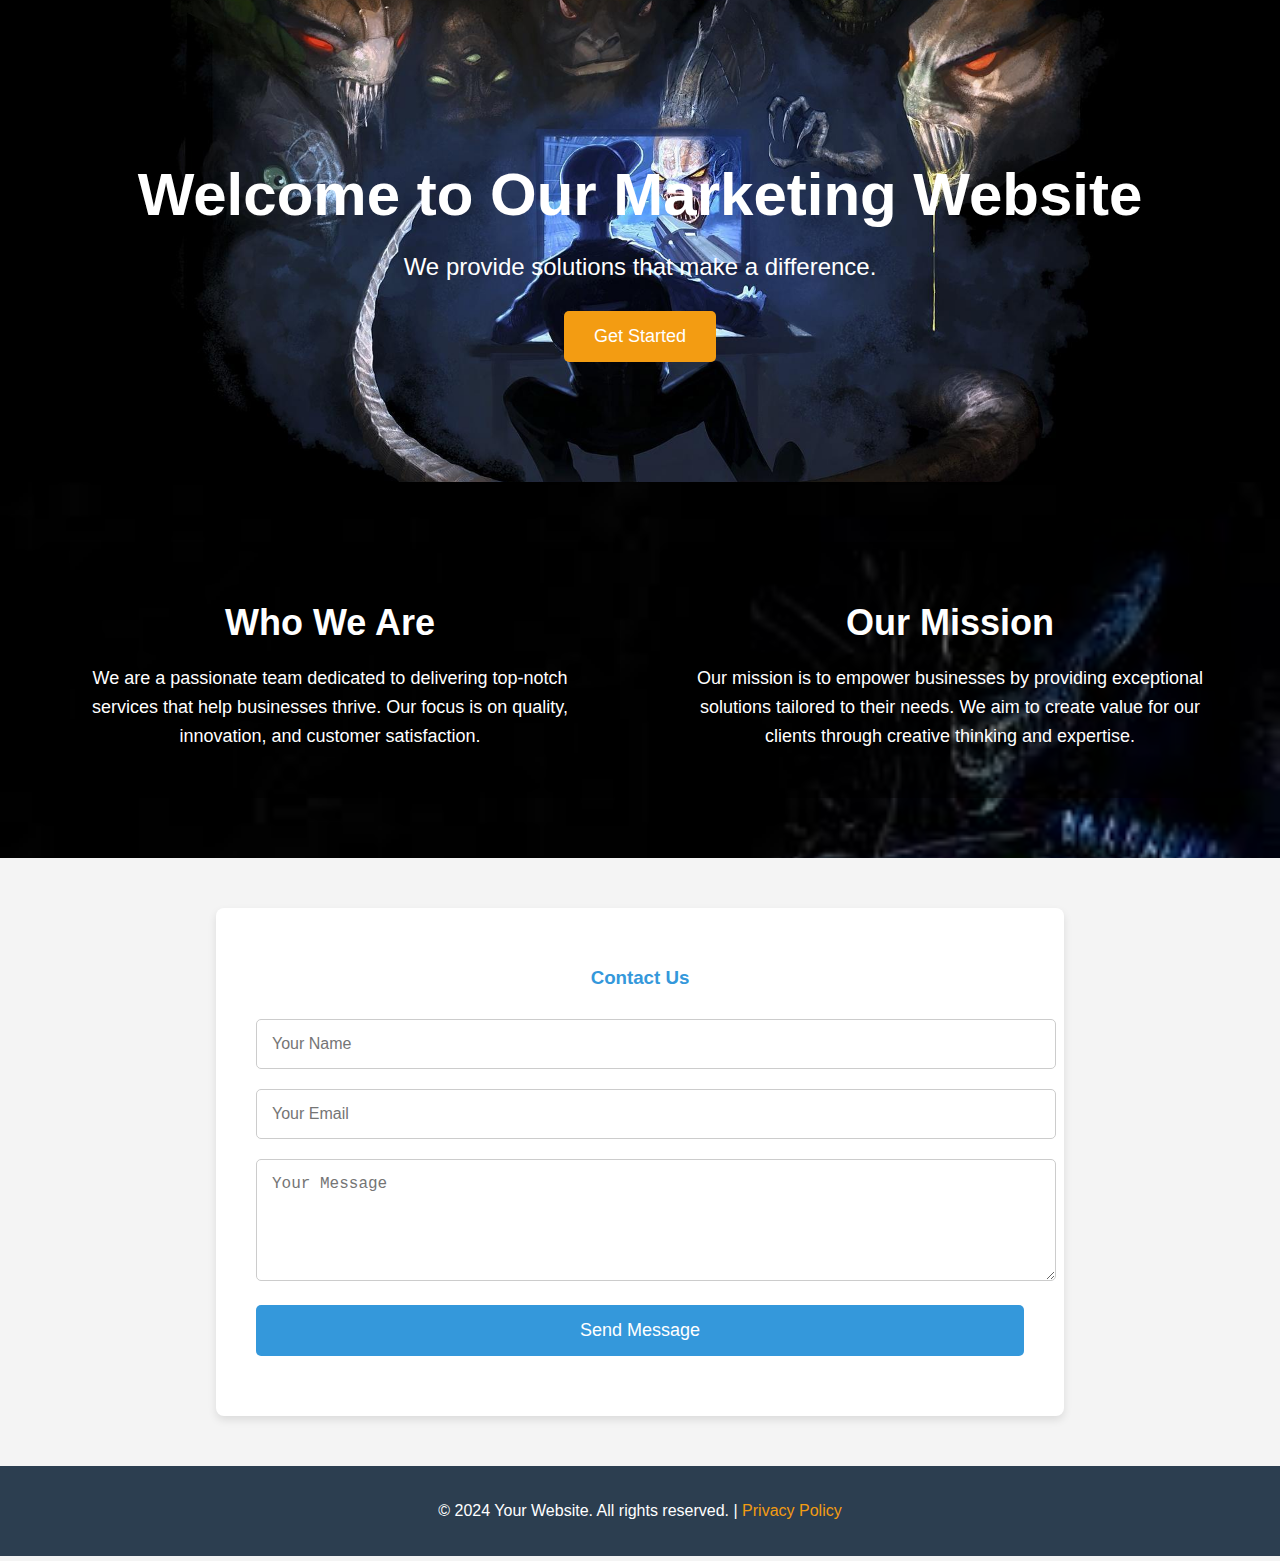
<file: index.html>
<!DOCTYPE html>
<html lang="en">
<head>
  <meta charset="UTF-8">
  <meta name="viewport" content="width=device-width, initial-scale=1.0">
  <meta http-equiv="X-UA-Compatible" content="ie=edge">
  <title>Modern Website</title>
  <style>
    
    body {
      font-family: 'Arial', sans-serif;
      margin: 0;
      padding: 0;
      box-sizing: border-box;
      background-color: #f4f4f4;
      overflow-x: hidden;
      color: #333;
    }

    a {
      text-decoration: none;
      color: inherit;
    }

   
    nav {
      background-color: rgba(0, 0, 0, 0.7); 
      padding: 20px 0;
      position: fixed;
      width: 100%;
      top: 0;
      left: 0;
      z-index: 999;
      opacity: 0;
      animation: fadeInNav 1.5s forwards;
    }

    nav ul {
      list-style-type: none;
      margin: 0;
      padding: 0;
      display: flex;
      justify-content: center;
    }

    nav ul li {
      margin: 0 20px;
    }

    nav ul li a {
      color: white;
      font-size: 18px;
      font-weight: bold;
      text-transform: uppercase;
      transition: color 0.3s;
    }

    nav ul li a:hover {
      color: #f39c12;
    }

    /* Fade In Animation for Navigation */
    @keyframes fadeInNav {
      0% { opacity: 0; }
      100% { opacity: 1; }
    }

   
    .hero {
      background-image: url('image1.jpg');
      background-size: cover;
      background-position: center;
      color: white;
      text-align: center;
      padding: 120px 20px;
      position: relative;
      animation: slideInFromTop 1s ease-out forwards;
    }

   
    @keyframes slideInFromTop {
      0% { transform: translateY(-100%); }
      100% { transform: translateY(0); }
    }

    .hero h1 {
      font-size: 60px;
      margin-bottom: 20px;
      animation: fadeInUp 1.5s ease-out;
    }

    .hero p {
      font-size: 24px;
      margin-bottom: 30px;
      animation: fadeInUp 1.7s ease-out;
    }

    .cta-button {
      padding: 15px 30px;
      background-color: #f39c12;
      color: white;
      font-size: 18px;
      border: none;
      cursor: pointer;
      border-radius: 5px;
      transition: background-color 0.3s;
      animation: fadeInUp 2s ease-out;
    }

    .cta-button:hover {
      background-color: #e67e22;
      transform: scale(1.1);
    }


    @keyframes fadeInUp {
      0% { opacity: 0; transform: translateY(20px); }
      100% { opacity: 1; transform: translateY(0); }
    }


    .about {
      display: flex;
      justify-content: space-between;
      align-items: center;
      padding: 60px 20px;
      background-color: #fff;
      background-image: url('image2.jpg'); 
      background-size: cover;
      background-position: center;
      color: white;
      text-align: center;
      animation: fadeInUp 1.5s ease-out;
    }

    .about div {
      flex: 1;
      margin: 0 20px;
      background-color: rgba(0, 0, 0, 0.5); 
      padding: 30px;
      border-radius: 10px;
    }

    .about h2 {
      font-size: 36px;
      margin-bottom: 20px;
    }

    .about p {
      font-size: 18px;
      line-height: 1.6;
    }

    /* Contact Form */
    .contact-form {
      background-color: #fff;
      padding: 40px;
      box-shadow: 0 4px 8px rgba(0, 0, 0, 0.1);
      margin: 50px auto;
      width: 60%;
      border-radius: 8px;
      animation: fadeInUp 2s ease-out;
    }

    .contact-form h3 {
      text-align: center;
      margin-bottom: 30px;
      color: #3498db;
    }

    .contact-form input,
    .contact-form textarea {
      width: 100%;
      padding: 15px;
      margin-bottom: 20px;
      border: 1px solid #ccc;
      border-radius: 5px;
      font-size: 16px;
    }

    .contact-form input[type="submit"] {
      background-color: #3498db;
      color: white;
      font-size: 18px;
      cursor: pointer;
      border: none;
      transition: background-color 0.3s;
    }

    .contact-form input[type="submit"]:hover {
      background-color: #2980b9;
    }

    /* Footer */
    footer {
      background-color: #2c3e50;
      color: white;
      text-align: center;
      padding: 20px 0;
    }

    footer a {
      color: #f39c12;
      font-size: 16px;
    }

    footer a:hover {
      color: white;
    }

  
    .contact-form input:focus,
    .contact-form textarea:focus {
      border-color: #3498db;
      outline: none;
    }
  </style>
</head>
<body>


  <nav>
    <ul>
      <li><a href="#home">Home</a></li>
      <li><a href="#about">About</a></li>
      <li><a href="#contact">Contact</a></li>
    </ul>
  </nav>

 
  <section class="hero" id="home">
    <h1>Welcome to Our Marketing Website</h1>
    <p>We provide solutions that make a difference.</p>
    <a href="page.html"><button class="cta-button">Get Started</button></a>
  </section>

 
  <section class="about" id="about">
    <div>
      <h2>Who We Are</h2>
      <p>We are a passionate team dedicated to delivering top-notch services that help businesses thrive. Our focus is on quality, innovation, and customer satisfaction.</p>
    </div>
    <div>
      <h2>Our Mission</h2>
      <p>Our mission is to empower businesses by providing exceptional solutions tailored to their needs. We aim to create value for our clients through creative thinking and expertise.</p>
    </div>
  </section>

 
  <section id="contact">
    <div class="contact-form">
      <h3>Contact Us</h3>
      <form>
        <input type="text" placeholder="Your Name" required><br>
        <input type="email" placeholder="Your Email" required><br>
        <textarea placeholder="Your Message" rows="5" required></textarea><br>
        <input type="submit" value="Send Message">
      </form>
    </div>
  </section>

  <footer>
    <p>&copy; 2024 Your Website. All rights reserved. | <a href="#">Privacy Policy</a></p>
  </footer>

</body>
</html>
</file>
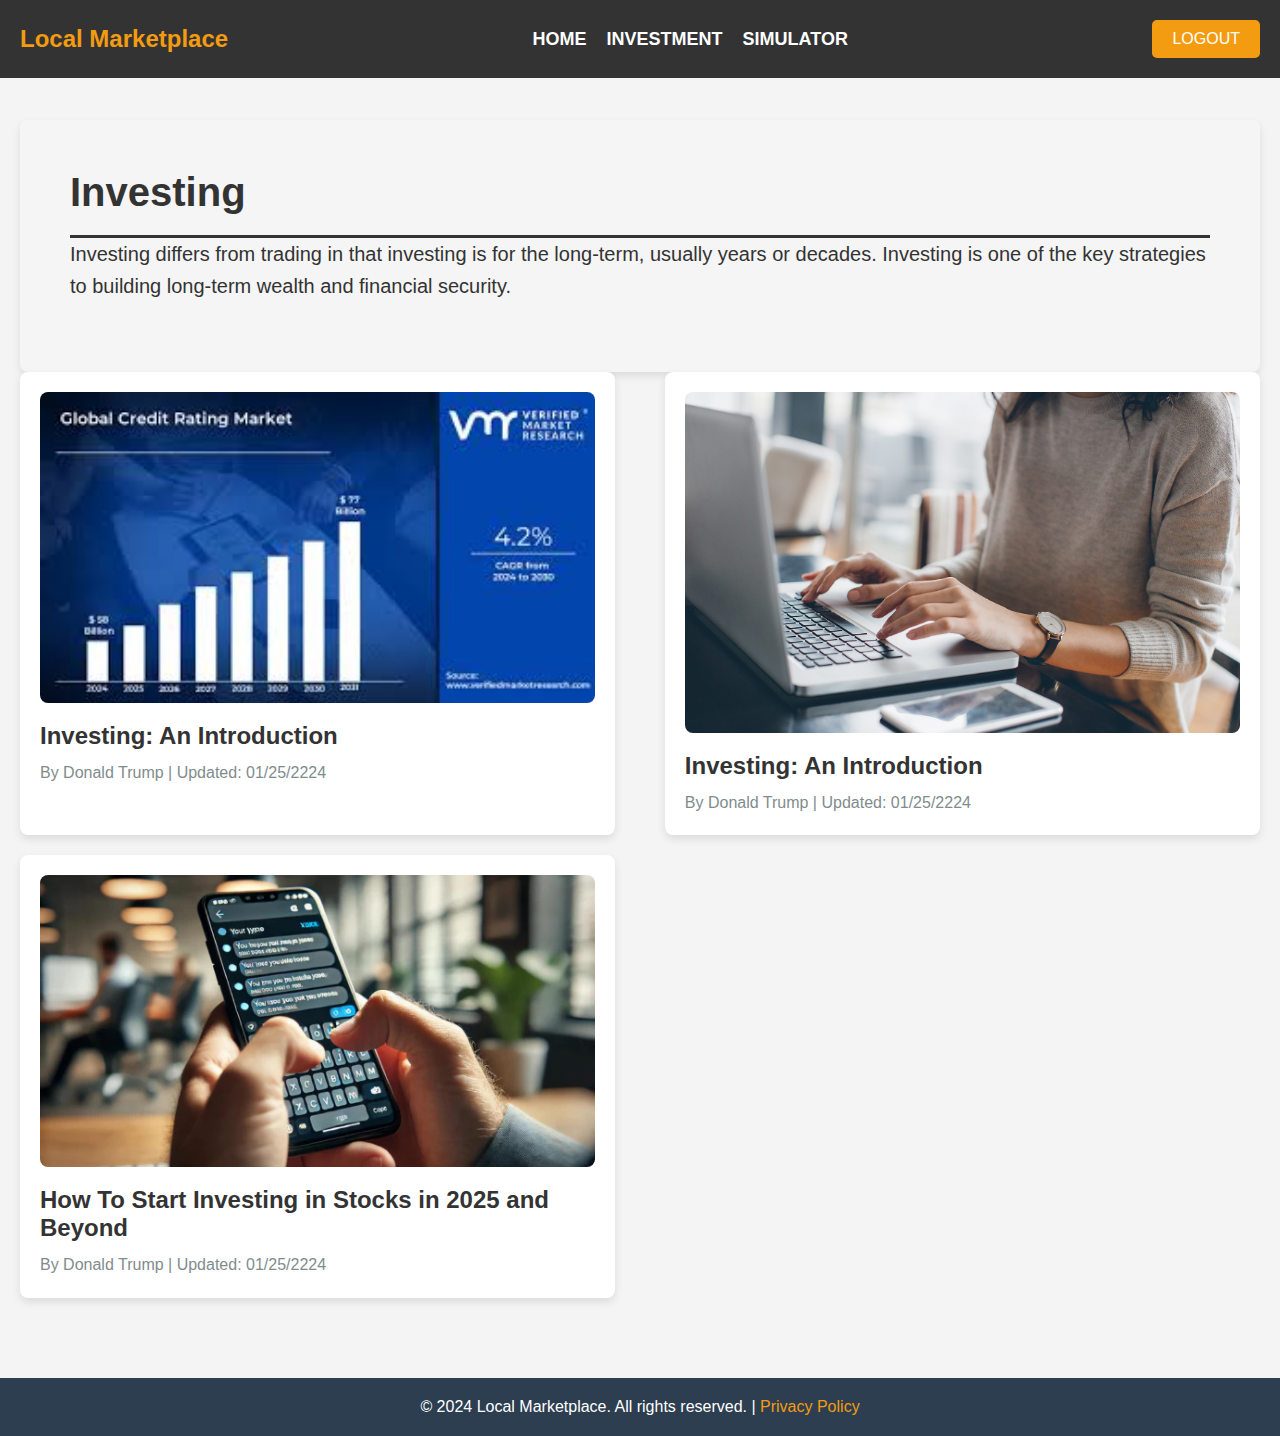
<file: body.html>
<!DOCTYPE html>
<html lang="en">
<head>
  <meta charset="UTF-8">
  <meta name="viewport" content="width=device-width, initial-scale=1.0">
  <meta http-equiv="X-UA-Compatible" content="ie=edge">
  <title>Local Marketplace</title>
  <link rel="stylesheet" href="style.css">
</head>
<body>

  <header>
    <div class="logo">Local Marketplace</div>
    <nav>
      <a href="page.html">Home</a>
      <a href="body.html">Investment</a>
      <a href="simulator.html">Simulator</a>
    </nav>
    <a href="index.html"><button class="cta-button">Logout</button></a>
  </header>

  <div class="main-content">

    <section class="hero" id="home">
      <h1>Investing</h1>
      <hr>
      <p>Investing differs from trading in that investing is for the long-term, usually years or decades. Investing is one of the key strategies to building long-term wealth and financial security.</p>
    </section>

    <section class="section about">
      <img src="market_rate.jpg" alt="Market Rate">
      <h2>Investing: An Introduction</h2>
      <p>By Donald Trump | Updated: 01/25/2224</p>
    </section>

    <section class="section contact">
      <img src="computer.jpg" alt="Computer">
      <h2>Investing: An Introduction</h2>
      <p>By Donald Trump | Updated: 01/25/2224</p>
    </section>

    <section class="section contact1">
      <img src="phone.jpg" alt="Phone">
      <h2>How To Start Investing in Stocks in 2025 and Beyond</h2>
      <p>By Donald Trump | Updated: 01/25/2224</p>
    </section>
  </div>

  <footer>
    <p>&copy; 2024 Local Marketplace. All rights reserved. | <a href="#">Privacy Policy</a></p>
  </footer>

</body>
</html>
</file>
<file: style.css>
* {
        margin: 0;
        padding: 0;
        box-sizing: border-box;
      }
  
      body {
        font-family: 'Arial', sans-serif;
        background-color: #f4f4f4;
      }
  
      a {
        text-decoration: none;
        color: inherit;
      }
  
    
      header {
        background-color: #333;
        color: white;
        padding: 20px;
        display: flex;
        justify-content: space-between;
        align-items: center;
        position: fixed;
        width: 100%;
        top: 0;
        left: 0;
        z-index: 1000;
      }
  
      .logo {
        font-size: 24px;
        font-weight: bold;
        color: #f39c12;
      }
  
      nav {
        display: flex;
        gap: 20px;
      }
  
      nav a {
        color: white;
        font-size: 18px;
        font-weight: bold;
        text-transform: uppercase;
        transition: color 0.3s;
      }
  
      nav a:hover {
        color: #f39c12;
      }
  
      .cta-button {
        background-color: #f39c12;
        color: white;
        padding: 10px 20px;
        font-size: 16px;
        border: none;
        cursor: pointer;
        border-radius: 5px;
        text-transform: uppercase;
        transition: background-color 0.3s;
      }
  
      .cta-button:hover {
        background-color: #e67e22;
      }
  
    
      .main-content {
        display: flex;
        flex-wrap: wrap;
        justify-content: space-between;
        margin-top: 100px; 
        padding: 20px;
      }
  
      .hero {
        background-color: whitesmoke;
        color: #333;
        padding: 50px;
        text-align: left;
        width: 100%;
        border-radius: 8px;
        box-shadow: 0 4px 8px rgba(0, 0, 0, 0.1);
      }
  
      .hero h1 {
        font-size: 40px;
        margin-bottom: 20px;
      }
  
      .hero p {
        font-size: 20px;
        line-height: 1.6;
        margin-bottom: 20px;
      }
  
      hr {
        height: 3px;
        background-color: #333;
        border: none;
      }
  
      /* Section Layout */
      .section {
        width: 48%;
        background-color: white;
        padding: 20px;
        margin-bottom: 20px;
        border-radius: 8px;
        box-shadow: 0 4px 8px rgba(0, 0, 0, 0.1);
      }
  
      .section img {
        width: 100%;
        height: auto;
        border-radius: 8px;
      }
  
      .section h2 {
        font-size: 24px;
        margin-top: 15px;
        color: #333;
      }
  
      .section p {
        color: #7f8c8d;
        font-size: 16px;
        line-height: 1.6;
        margin-top: 10px;
      }
  
      .section a {
        color: #3498db;
        font-size: 14px;
        display: block;
        margin-top: 10px;
      }
  
      /* Footer */
      footer {
        background-color: #2c3e50;
        color: white;
        text-align: center;
        padding: 20px;
        margin-top: 40px;
      }
  
      footer a {
        color: #f39c12;
      }
  
      footer a:hover {
        color: white;
      }
  
      /* Responsive Design */
      @media (max-width: 768px) {
        .main-content {
          flex-direction: column;
        }
  
        .section {
          width: 100%;
        }
  
        header {
          flex-direction: column;
          text-align: center;
        }
  
        nav {
          flex-direction: column;
          gap: 15px;
        }
  
        .cta-button {
          margin-top: 10px;
        }
      }
</file>
